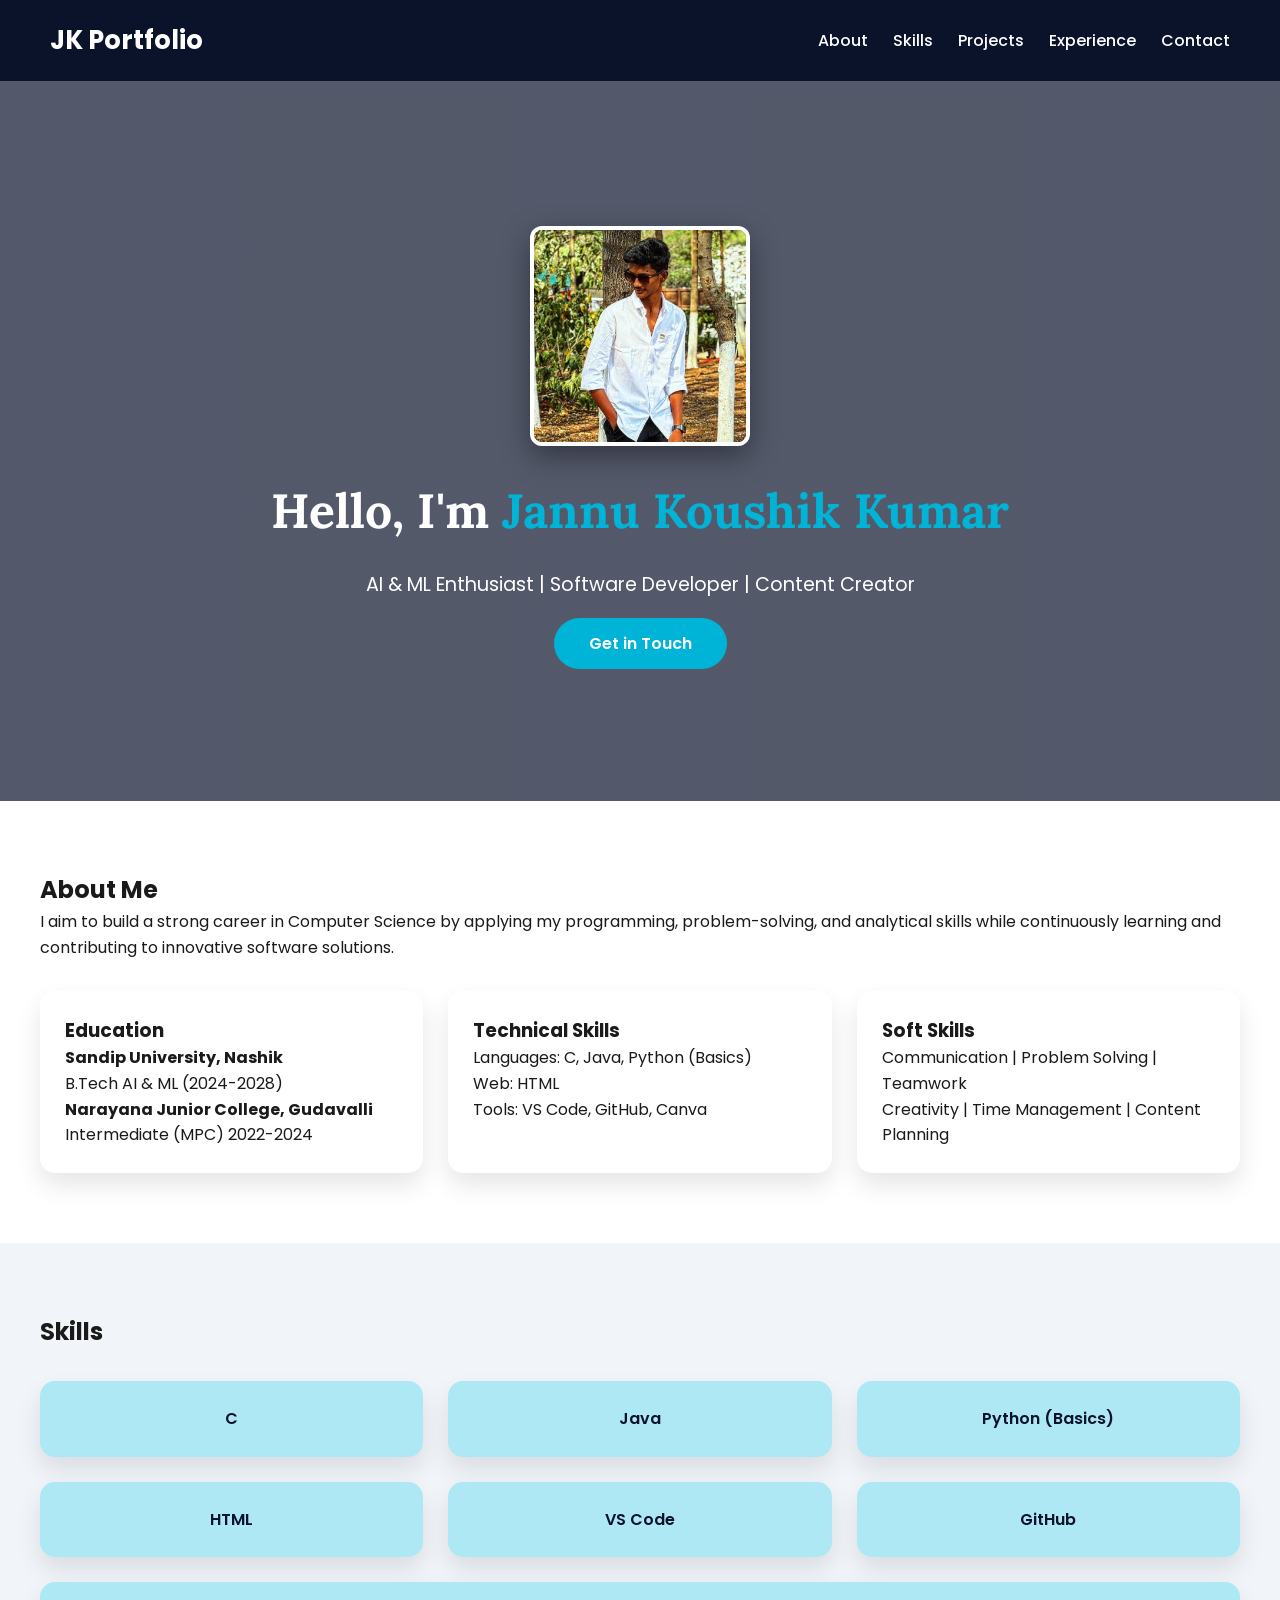
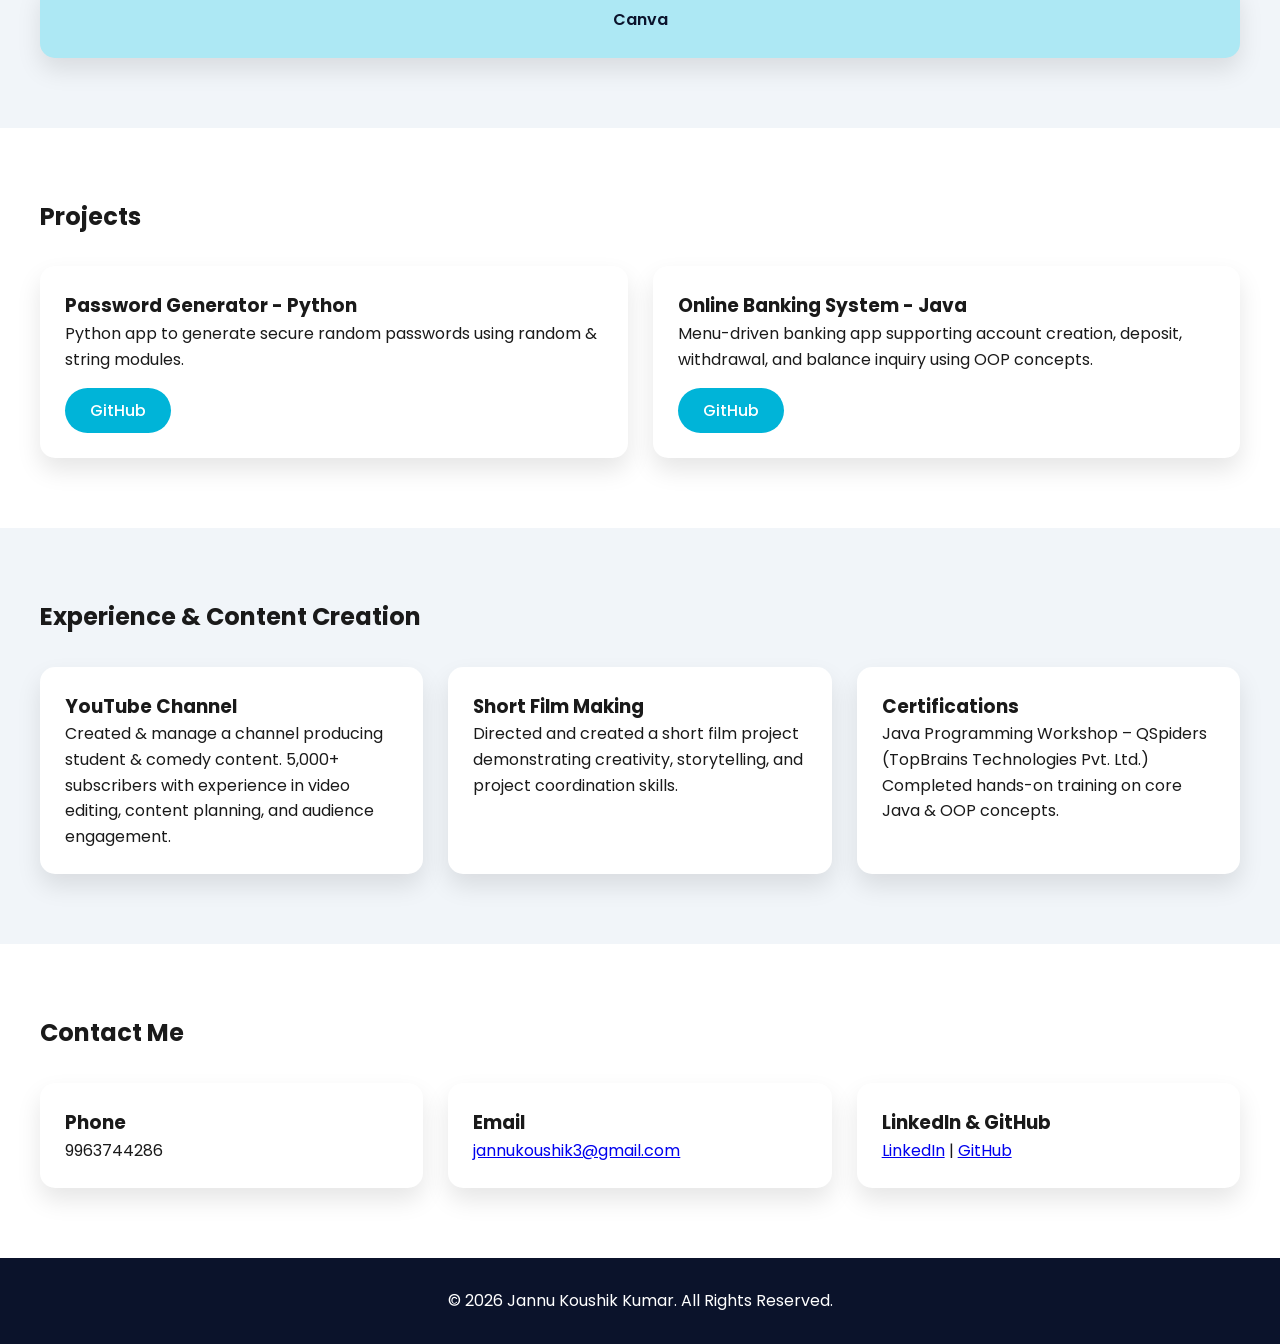
<file: index.html>
<!DOCTYPE html>
<html lang="en">
<head>
<meta charset="UTF-8">
<meta name="viewport" content="width=device-width, initial-scale=1.0">
<title>Jannu Koushik Kumar | Portfolio</title>
<link href="https://fonts.googleapis.com/css2?family=Poppins:wght@400;600;700&family=Lora:wght@700&display=swap" rel="stylesheet">
<link rel="stylesheet" href="style.css">
</head>
<body>

<!-- Navigation -->
<nav>
    <div class="logo">JK Portfolio</div>
    <ul class="nav-links">
        <li><a href="#about">About</a></li>
        <li><a href="#skills">Skills</a></li>
        <li><a href="#projects">Projects</a></li>
        <li><a href="#experience">Experience</a></li>
        <li><a href="#contact">Contact</a></li>
    </ul>
</nav>

<!-- Hero Section -->
<header class="hero">
    <div class="hero-content">
        <img src="./myphoto.jpeg" alt="Jannu Koushik Kumar" class="profile-pic">
        <h1>Hello, I'm <span>Jannu Koushik Kumar</span></h1>
        <p>AI & ML Enthusiast | Software Developer | Content Creator</p>
        <a href="#contact" class="btn-primary">Get in Touch</a>
    </div>
</header>

<!-- About Section -->
<section id="about" class="section">
    <div class="container">
        <h2>About Me</h2>
        <p>I aim to build a strong career in Computer Science by applying my programming, problem-solving, and analytical skills while continuously learning and contributing to innovative software solutions.</p>
        <div class="about-cards">
            <div class="card">
                <h3>Education</h3>
                <p><strong>Sandip University, Nashik</strong> <br>B.Tech AI & ML (2024-2028)</p>
                <p><strong>Narayana Junior College, Gudavalli</strong> <br>Intermediate (MPC) 2022-2024</p>
            </div>
            <div class="card">
                <h3>Technical Skills</h3>
                <p>Languages: C, Java, Python (Basics)</p>
                <p>Web: HTML</p>
                <p>Tools: VS Code, GitHub, Canva</p>
            </div>
            <div class="card">
                <h3>Soft Skills</h3>
                <p>Communication | Problem Solving | Teamwork</p>
                <p>Creativity | Time Management | Content Planning</p>
            </div>
        </div>
    </div>
</section>

<!-- Skills Section -->
<section id="skills" class="section section-alt">
    <div class="container">
        <h2>Skills</h2>
        <div class="skills-grid">
            <div class="skill-card">C</div>
            <div class="skill-card">Java</div>
            <div class="skill-card">Python (Basics)</div>
            <div class="skill-card">HTML</div>
            <div class="skill-card">VS Code</div>
            <div class="skill-card">GitHub</div>
            <div class="skill-card">Canva</div>
        </div>
    </div>
</section>

<!-- Projects Section -->
<section id="projects" class="section">
    <div class="container">
        <h2>Projects</h2>
        <div class="projects-grid">
            <div class="project-card">
                <h3>Password Generator - Python</h3>
                <p>Python app to generate secure random passwords using random & string modules.</p>
                <a href="#" class="btn-secondary">GitHub</a>
            </div>
            <div class="project-card">
                <h3>Online Banking System - Java</h3>
                <p>Menu-driven banking app supporting account creation, deposit, withdrawal, and balance inquiry using OOP concepts.</p>
                <a href="#" class="btn-secondary">GitHub</a>
            </div>
        </div>
    </div>
</section>

<!-- Experience Section -->
<section id="experience" class="section section-alt">
    <div class="container">
        <h2>Experience & Content Creation</h2>
        <div class="experience-grid">
            <div class="experience-card">
                <h3>YouTube Channel</h3>
                <p>Created & manage a channel producing student & comedy content. 5,000+ subscribers with experience in video editing, content planning, and audience engagement.</p>
            </div>
            <div class="experience-card">
                <h3>Short Film Making</h3>
                <p>Directed and created a short film project demonstrating creativity, storytelling, and project coordination skills.</p>
            </div>
            <div class="experience-card">
                <h3>Certifications</h3>
                <p>Java Programming Workshop – QSpiders (TopBrains Technologies Pvt. Ltd.) Completed hands-on training on core Java & OOP concepts.</p>
            </div>
        </div>
    </div>
</section>

<!-- Contact Section -->
<section id="contact" class="section">
    <div class="container">
        <h2>Contact Me</h2>
        <div class="contact-grid">
            <div class="contact-card">
                <h3>Phone</h3>
                <p>9963744286</p>
            </div>
            <div class="contact-card">
                <h3>Email</h3>
                <p><a href="mailto:jannukoushik3@gmail.com">jannukoushik3@gmail.com</a></p>
            </div>
            <div class="contact-card">
                <h3>LinkedIn & GitHub</h3>
                <p><a href="#">LinkedIn</a> | <a href="#">GitHub</a></p>
            </div>
        </div>
    </div>
</section>

<!-- Footer -->
<footer>
    <p>&copy; 2026 Jannu Koushik Kumar. All Rights Reserved.</p>
</footer>

</body>
</html>
</file>
<file: style.css>
/* Fonts & Reset */
* {
    margin: 0;
    padding: 0;
    box-sizing: border-box;
}

body {
    font-family: 'Poppins', sans-serif;
    line-height: 1.6;
    color: #1a1a1a;
}

/* Navigation */
nav {
    display: flex;
    justify-content: space-between;
    align-items: center;
    padding: 20px 50px;
    background: #0b132b;
}

nav .logo {
    color: #ffffff;
    font-weight: 700;
    font-size: 1.6rem;
}

nav ul {
    display: flex;
    list-style: none;
}

nav ul li {
    margin-left: 25px;
}

nav ul li a {
    color: #ffffff;
    text-decoration: none;
    font-weight: 500;
    transition: 0.3s;
}

nav ul li a:hover {
    color: #00b4d8;
}

/* Hero Section */
.hero {
    background: linear-gradient(rgba(11,19,43,0.7), rgba(11,19,43,0.7)), url('https://source.unsplash.com/1600x900/?technology,ai') center/cover no-repeat;
    height: 80vh;
    display: flex;
    justify-content: center;
    align-items: center;
    text-align: center;
    color: #ffffff;
}

.hero h1 {
    font-family: 'Lora', serif;
    font-size: 3rem;
    margin-bottom: 20px;
}

.hero h1 span {
    color: #00b4d8;
}

.hero p {
    font-size: 1.2rem;
    margin-bottom: 30px;
}

/* ✅ UPDATED Profile Pic */
.profile-pic {
    width: 220px;
    height: 220px;
    object-fit: cover;
    border-radius: 12px;
    margin-bottom: 20px;
    border: 4px solid #ffffff;
    box-shadow: 0 10px 30px rgba(0, 0, 0, 0.4);
    transition: 0.3s ease;
}

.profile-pic:hover {
    transform: scale(1.05);
    box-shadow: 0 15px 40px rgba(0, 0, 0, 0.6);
}

/* Buttons */
.btn-primary {
    padding: 14px 35px;
    background: #00b4d8;
    color: white;
    text-decoration: none;
    font-weight: 600;
    border-radius: 30px;
    transition: 0.3s;
}

.btn-primary:hover {
    background: #0077b6;
}

/* Sections */
.section {
    padding: 70px 20px;
}

.section-alt {
    background: #f1f5f9;
}

.container {
    max-width: 1200px;
    margin: auto;
}

/* Cards & Grids */
.about-cards, .skills-grid, .projects-grid, .experience-grid, .contact-grid {
    display: flex;
    flex-wrap: wrap;
    gap: 25px;
    margin-top: 30px;
}

.card, .skill-card, .project-card, .experience-card, .contact-card {
    flex: 1 1 300px;
    background: white;
    padding: 25px;
    border-radius: 15px;
    box-shadow: 0px 12px 25px rgba(0,0,0,0.1);
    transition: transform 0.3s, box-shadow 0.3s;
}

.card:hover, .skill-card:hover, .project-card:hover, .experience-card:hover, .contact-card:hover {
    transform: translateY(-8px);
    box-shadow: 0px 18px 30px rgba(0,0,0,0.15);
}

/* Skill Cards */
.skill-card {
    text-align: center;
    font-weight: 600;
    color: #0b132b;
    background: #ade8f4;
}

/* Project Buttons */
.btn-secondary {
    display: inline-block;
    margin-top: 15px;
    padding: 10px 25px;
    background: #00b4d8;
    color: white;
    border-radius: 25px;
    text-decoration: none;
    font-weight: 500;
    transition: 0.3s;
}

.btn-secondary:hover {
    background: #0077b6;
}

/* Footer */
footer {
    text-align: center;
    padding: 30px 0;
    background: #0b132b;
    color: #ffffff;
}
</file>
